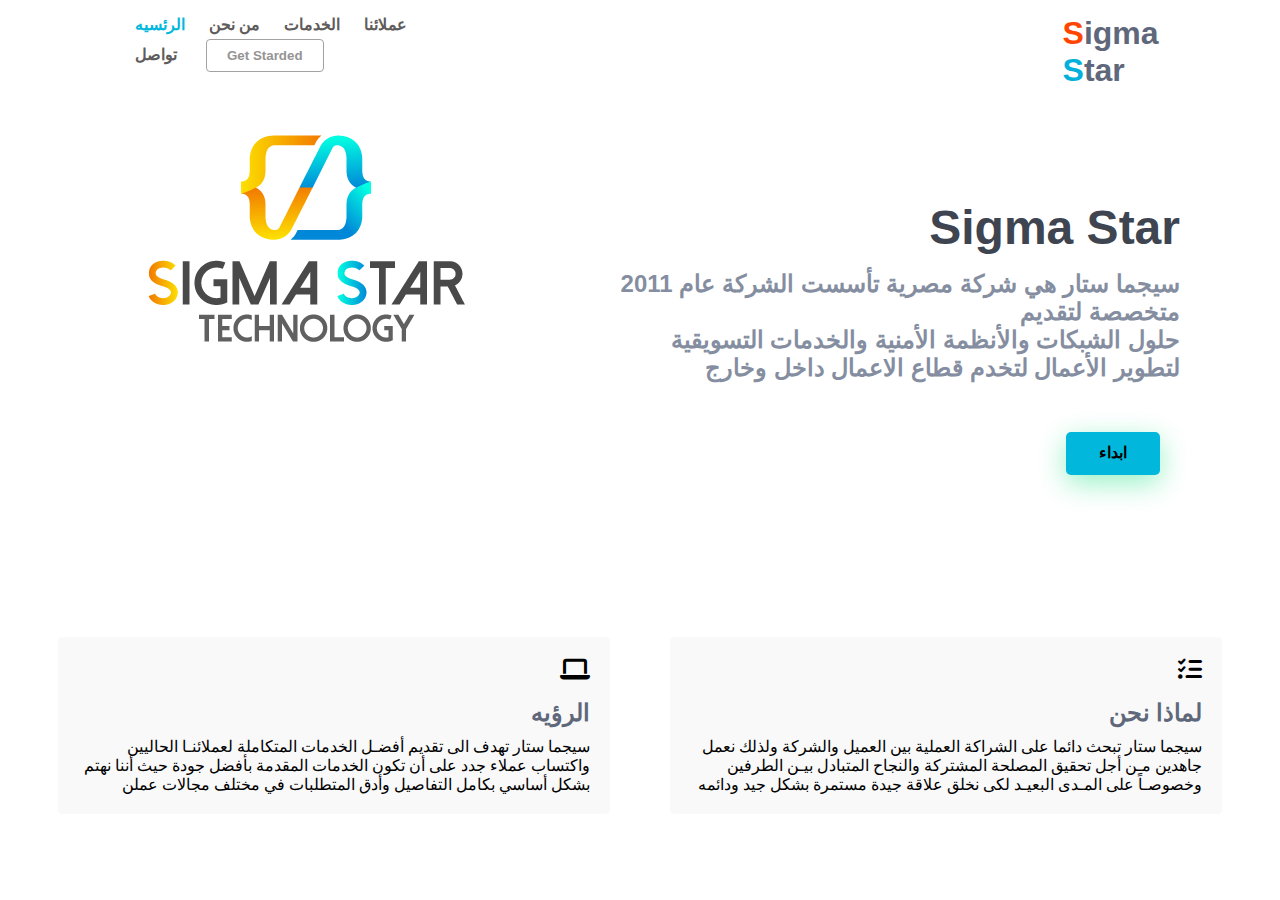
<file: index.html>
<!DOCTYPE html>
<html lang="en">

<head>
    <meta charset="UTF-8">
    <meta name="viewport" content="width=device-width, initial-scale=1.0">
    <title>Sigma Star</title>
    <link rel="stylesheet" href="./css/all.min.css">
    <link rel="stylesheet" href="./css/main.css">

</head>

<body>
    <header class="home">
        <div class="layout">
            <nav class="nav">
                <div class="logo">
                    <a href="./sigma.png"><span class="span1">S</span>igma <span class="span2">S</span>tar</a>
                </div>
                <ul>
                    <li><a href="#" class="name">الرئسيه</a></li>
                    <li><a href="#">من نحن</a></li>
                    <li><a href="#">الخدمات</a></li>
                    <li><a href="#">عملائنا</a></li>
                    <li><a href="#">تواصل</a></li>
                    <li class="button1"><a href="#"><button>Get Starded</button></a></li>

                </ul>

            </nav>

            <section class="bar">
                <div class="name">
                    <h1>
                        Sigma Star
                    </h1>
                    <h2>سيجما ستار هي شركة مصرية تأسست الشركة عام 2011 متخصصة لتقديم
                        <br> حلول الشبكات والأنظمة الأمنية والخدمات
                        التسويقية لتطوير الأعمال لتخدم قطاع الاعمال داخل وخارج</h2>
                    <button class="button">ابداء</button>
                </div>
                <div class="image">
                    <img src="./sigma.png" alt="">
                </div>
            </section>
            <section>
                <div class="box">
                    <div class="first">
                        <div class="icon"> <i class="fa-solid fa-laptop"></i> </div>
                        <h4><a href="الرؤيه">الرؤيه</a></h4>
                        <p>سيجما ستار تهدف الى تقديم أفضـل الخدمات المتكاملة لعملائنـا الحاليين واكتساب عملاء جدد على أن
                            تكون الخدمات المقدمة بأفضل جودة حيث أننا نهتم بشكل أساسي بكامل التفاصيل وأدق المتطلبات في
                            مختلف مجالات عملن</p>
                    </div>
                    <div class="first">
                        <div class="icon"><i class="fa-solid fa-list-check"></i></div>
                        <h4><a href="لماذا نحن">لماذا نحن</a></h4>
                        <p>سيجما ستار تبحث دائما على الشراكة العملية بين العميل والشركة ولذلك نعمل جاهدين مـن أجل تحقيق
                            المصلحة المشتركة والنجاح المتبادل بيـن الطرفين وخصوصـاً على المـدى البعيـد لكى نخلق علاقة
                            جيدة مستمرة بشكل جيد ودائمه</p>
                    </div>
            </section>

            <section>
                <div class="container">
                    <div class="second"><img src="./image/about.png" alt=""></div>
                    <div class="descrip">
                        <div class="heading">
                            <h4>من نحن</h4>
                        </div>
                        <p>سيجما ستار هي شركة مصرية تأسست الشركة عام 2011 متخصصة لتقديم حلول الشبكات والأنظمة الأمنية
                            والخدمات التسويقية لتطوير الأعمال لتخدم قطاع الاعمال داخل وخارج جمهورية مصر العربية. حيث
                            أطلقت شركة سيجما ستار بأحدث ما توصلت إليه تكنولوجيا المعلومات بتطبيقاتها وحلولها وخدماتها
                            المتنوعة؛ حيث تقدم خدماتها بشكل على اعلى درجات الاحترافية والكفاءة المهنية في تخصصنا ونقـوم
                            بالعمل في شتى المجالات حيـث هنا ياتى دور "سيجما ستار “ بخدمات متنوعة تقدم للعملاء حلول فعلية
                            متطورة في كل ما يخص ( التسويق – البرمجة - كاميرات المراقبة - اجهزة الحضور والانصراف - اجهزة
                            التحكم في الدخول والخروج - البوبات الامنية - اجهزة الحريق - اجهزة الانذار – السنترلات -
                            الشبكات - تصميم المواقع - التسويق الالكترونى - توريد أجهزة الكمبيوتر والطابعات ) بالتركيز
                            على جوده تلك المنتجات لترضى حاجات العميل وتتناسب مع كل عميل حسب متطلبات العمل والكيان الخاص
                            به. وتغطى خدماتنا ومنتجاتنا أسواق متعددة داخل وخارج جمهورية مصر العربية حيث تأسست الشركة من
                            خلال نخبة من مهندسی و مبرمجى الاتصالات في مصر؛ ونهدف بذلك لتقديم اكبر خدمة ممكنة وعلى مستوى
                            راقى للعميل حتى يكون راضيا باستمرار لان رضاء العميل هو طموحنا الحقيقى واستمراريته هي قمة
                            النجاح بالنسبة لنا لاننا نؤمن بأهمية الاستقرار والثبات على المدى البعيد بالنسبة لشراكتنا مع
                            العمي</p>
                    </div>
                </div>
            </section>
            <div class="services">
                <div class="discription">
                    <h2>الخدمات</h2>
                    <p>قائمة بأهم الخدمات والمنتجات التي نقدمها لعملاؤنا، والتي قدمناها بالفعل للعديد</p>
                </div>
                <div class="service">
                    <div class="item">
                        <div class="copied"><i class="fa-solid fa-earth-americas"></i></div>
                        <a href="#">التسويق الألكتروني</a>
                    </div>
                    <div class="item">
                        <div class="copied"><i class="fa-solid fa-gauge-simple-high"></i></div><a href="#">الشبكات</a>
                    </div>
                    <div class="item">
                        <div class="copied"><i class="fa-regular fa-file-lines"></i></div><a href="#">الاستضافه</a>
                    </div>
                    <div class="item">
                        <div class="copied"><i class="fa-brands fa-dribbble"></i></div><a href="#">البرمجيات</a>
                    </div>
                </div>
                <div class="service">
                    <div class="item">
                        <div class="copied">
                            <i class="fa-brands fa-codepen"></i>
                        </div class="item"><a href="#">انشاء مواقع</a>
                    </div>
                    <div class="item">
                        <div class="copied"><i class="fa-solid fa-barcode"></i></div><a href="#">الجرافيك</a>
                    </div>
                    <div class="item">
                        <div class="copied"><i class="fa-solid fa-archway"></i></div><a href="#">استشارات تسوقية</a>
                    </div>
                    <div class="item">
                        <div class="copied"><i class="fa-brands fa-slideshare"></i></div><a href="#">الميديا</a>
                    </div>
                </div>
                <div class="service">
                    <div class="item">
                        <div class="copied"><i class="fa-solid fa-qrcode"></i></div><a href="#">انشاء الأنظمة </a>
                    </div>
                    <div class="item">
                        <div class="copied"><i class="fa-solid fa-terminal"></i></div><a href="#">تأسيس وتوريد شبكة
                            السنترال</a>
                    </div>
                    <div class="item">
                        <div class="copied"><i class="fa-solid fa-barcode"></i></div><a href="#">توريد جميع انواع
                            الاجهزه</a>
                    </div>
                    <div class="item">
                        <div class="copied"><i class="fa-solid fa-code"></i></div><a href="#">كاميرات المراقبه</a>
                    </div>
                </div>
                <div class="decsr">
                    <h2>عملائنا </h2>
                    <p>‎تتعامل شركة سيجما ستار مع شريحة كبيرة من العملاء في شتى المجالات سواء مع القطاع الحكومي والعام و
                        القطاع الخاص وعلامات تجارية معروفة في مجالات عديدة من اقتصادية <br>رياضية غير هادفة للربح سواء
                        أفراد أو هيئات ومؤسسات</p>
                </div>
            </div>
            <main class="main">
                <div class="agin">
                    <div class="info">
                        <div class="input">
                          <div class="texta">  <label for="الاسم">الاسم</label></div>
                            <input type="text">
                        </div>
                        <div class="input">
                            
                            <div class="texta"><label for="الاسم">الاميل</label></div>
                            <input type="text">
                        </div>
                        <div class="maw">
                           
                            <div class="texta" ><label for="الاسم">الموضوع</label></div>
                            <input type="text">
                        </div>
                    <div class="textarea">
                        <div class="texta"><label  for="textarea">الرساله</label></div>
                        <textarea name="" id="" cols="76" rows="20"></textarea>
                    </div>
                       <button>ارسل</button>
                    </div>
                    <div class="adress">
                        <div class="aim">
                        <div class="copiedd"><i  class="fa-solid fa-compass"></i></div>
                      <div ><h2>:عنوان</h2>
                    <p>6 شارع محمد عبده -امبابه-الجيزه
                    </p></div>
                    </div>
                    <div class="aim">
                        <div class="copiedd"><i class="fa-regular fa-envelope"></i></div>
                      <div ><h2>:اميل</h2>
                    <p>info@sigmaStra-Co.com</p>
                    </div>
                    </div>
                    <div class="aim">
                        <div class="copiedd"><i class="fa-solid fa-mobile"></i></div>
                      <div ><h2>:تليفون</h2>
                    <p>01101025030 01101025029</p>
                </div>
                </div>
                <div class="googlemaps">
                    <iframe src="https://www.google.com/maps/embed?pb=!1m18!1m12!1m3!1d3452.574424903565!2d31.20743048477462!3d30.077731023954115!2m3!1f0!2f0!3f0!3m2!1i1024!2i768!4f13.1!3m3!1m2!1s0x1458418d9489d829%3A0x9f44d550b651252e!2z2YXYrdmF2K8g2LnYqNiv2Yc!5e0!3m2!1sar!2seg!4v1649658211834!5m2!1sar!2seg" width="100%" height="400" style="border:0;" allowfullscreen="" loading="lazy" referrerpolicy="no-referrer-when-downgrade"></iframe>                    </div>
                </div>
                </div>
                <footer class="footer">
                <h1>
                    Sigma star
                </h1>
                <div class="icons"><i class="fa-brands fa-linkedin"></i>
                     <i class="fa-brands fa-skype"></i>
                     <i class="fa-brands fa-square-instagram"></i>
                     <i class="fa-brands fa-square-facebook"></i>
                     <i class="fa-brands fa-square-twitter"></i>
                </div>
                <div class="copyright"><h3>© Copyright Sigma Star. All Rights Reserved</h3></div>
                <div class="desgin"><h3>Designed by</h3><a href="https://www.facebook.com/profile.php?id=100003984366112">Ahmed Abdallah</a></div>
                </footer>
            </main>
    </header>

</body>

</html>
</file>
<file: css/main.css>
*{
    margin: 0;
  padding: 0;
}
.home{
    background-color: rgb(255, 255, 255);
     width: 100%;
     height: 100vh;
}
.home .layout{
    background-color: rgba(255, 255, 255, 0.2);
    width: 100%;
    height: 100%;
    overflow-x: hidden;
}
.home .layout .nav{
    background-color: rgb(255, 255, 255);
    display: flex;
    justify-content: space-between;
    flex-direction: row-reverse;  
    position: fixed;
    z-index: 5414984191; 
}
.home .layout .nav ul{
    padding-top: 15px;
    padding-bottom: 10px;
    padding-left: 125px;
    font-weight: 700;
}
.home .layout .nav .logo{
    padding-right: 100px;
    font-size: 32px;
    padding-left: 600px;
    margin: 15px 10px;
    font-weight: 700;
    font-family: Raleway,sans-serif;
}
.home .layout .nav .logo a{
    text-decoration: none;
    color: #5f687b;
}
.home .layout .nav .logo .span1{
    color: orangered;
}
.home .layout .nav .logo .span2{
    color: #03b0db;
}
.home .layout .nav ul li{
display: inline;
list-style: none;
margin: 10px;
}
.home .layout .nav ul li a{
text-decoration: none;
color: rgb(95, 92, 92);
}
.home .layout .nav ul li :hover {
    color: #01b8dc;
}
.home .layout .nav ul li .name{
    color: #01b8dc;
}
.home .layout .nav ul li .name img{
  
}
.home .nav ul button{
  padding: 8px 20px;
  border-radius: 4px;
  margin: 5px;
  border: 1px  solid rgb(164, 161, 165);;
  background-color: rgba(128, 128, 128, 0);
  color: rgb(149, 148, 148);
  cursor: pointer;
  font-weight: 600;
}
.home .nav ul button:hover{
    background: #206bfb;
    color: #ffffff;
    border-color: #206bfb
}
.home .bar{
    background-color: rgb(255, 255, 255);
    width: auto;
    height: auto;
   display: flex;
   margin-bottom: 100px;
 flex-direction: row-reverse
 
}
.home .bar .name{
    margin-top: 200px;
    margin-right: 100px;
    text-align: right;
    font-size: 20px;
    font-family: Raleway,sans-serif;
    width: 50%;
    color: #858ea1;
}
.home .bar .name h1{
    text-align: right;
    font-size: 48px;
    padding-bottom: 5px;
    font-weight: 700;
    color: #3e4450;
}
.home .bar .name h2{
    color: #858ea1;
    margin: 10px 0 30px 0;
    font-size: 24px;
    font-family: Raleway,sans-serif;
}
.box{
    width: 100%;
    height: auto;
    text-align: right;
    display: flex;
    justify-content: space-evenly;
    background-color: #ffffff;
    margin-bottom: 120px;
}
.icon{
    font-size: x-large;
    margin: 0 0 15px 0;
}
.box .first{
    width: 40%;
    height: 100%;
    background-color: #f9f9fa;
    padding: 20px;
    border: 1px solid rgb(255, 255, 255);
    border-radius: 5px;
}
.box h4 a {
    font-size: 24px;
    display: flex;
    justify-content: end;
    padding-bottom: 10px;
    text-decoration: none;
    color: #5f687b;
}

.button{
    cursor: pointer;
    font-size: 16px;
    font-family: Raleway,sans-serif;
    font-weight: 700;
    padding: 10px 32px 12px 32px;
    margin: 20px;
background-color:#01b8dc ;
border: 1px solid rgba(136, 73, 73,0);
border-radius: 5px;
box-shadow: 0 8px 28px rgba(22,223,126,.45);
}
.button:hover{
    background: #206bfb;
    color: #ffffff;
    border-color: #206bfb
}
.container{
    width: 100%;
    height: auto;
    background-color: #ffffff;
    display: flex;
    justify-content: space-around;
    flex-direction: row-reverse;
    margin-bottom: 100px;
}
.container .second img{
    width: 100%;
    height: 400px;
    margin-right: 120px;    
}
.container .descrip{
    width: 40%;
    height: 300px;
    background-color: #ffffff;
    margin-left: 80px;
    text-align: right;
    font-family: "Open Sans",sans-serif;
    color: #444;
}
.container .descrip .heading{
    font-weight: 700;
    font-size: 30px;
    color: #5f687b;
    font-family: "Open Sans",sans-serif;
}
.services{
    width: 100%;
    height: auto;
    background-color: #f9f9fa;
}
.services .discription h2{
    text-shadow: 0px 25px  rgb(160, 160, 160);
    color: #5f687b;
    font-size: 32px;
    font-weight: 700;
text-align: center;
margin-bottom: 50px;
padding-top: 100px;
}
.services .discription{
    font-size: 24px;
    text-align: center;
    margin-bottom: 30px;
    font-family: "Open Sans",sans-serif;
   color: #5f687b;
}
.services .service{
    width:100%;
    background-color: #f9f9fa;
    display: flex;
    flex-wrap: nowrap;
    justify-content: space-evenly;
    padding-bottom: 100px;
}
.services .service .item{
    width: 20%;
    height: 60px;
    border: 1px solid rgb(255, 255, 255);
    text-align: center;
    padding-bottom: 50px;
    margin-bottom: 10px;
    background-color:white ;
    font-size: 24px;
    font-weight: 700;
    font-family: "Open Sans",sans-serif;
}
.services .service .item:hover a{
    color: #206bfb;
}
.services .service .item a{
    text-decoration: none;
    color: #5f687b;
}
.copied{
   margin-bottom: 10px; 
   margin-top: 10px;
    color: #01b8dc;
    font-size: larger;
}
.services .decsr{
    background-color:#f9f9fa;
    height: 200px;
}
.services .decsr h2{
    text-shadow: 10px 25px  rgb(170, 164, 164);
        color: #5f687b;
    font-size: 32px;
    font-weight: 700;
text-align: center;
margin-bottom: 50px;
}
.services .decsr p{
    font-size: 20px;
    text-align: center;
    margin-bottom: 30px;
    font-family: "Open Sans",sans-serif;
    color: #444;
    font-weight: 500;
}
.main{
    width: 100%;
    height: auto;
    background-color: #ffffff;
}
.main .agin{
    width: 100%;
    height: auto;
    background-color: #ffffff;
    display: flex;
}
.main .agin .info{
    width: 47%;
    margin-left: 150px;
    background-color: #f5f5f5;
    display: flex;
    flex-wrap: wrap;
    flex-direction: row-reverse;
    font-family: "Open Sans",sans-serif;
    color: #444;
    padding-top: 20px;
    border-top: 3px solid #01b8dc;
    border-bottom:3px solid #01b8dc ;
    padding-bottom: 10px;
}
.main .agin .info .input{
    width: 40%;
    text-align: right;
    font-family: "Open Sans",sans-serif;
    color: #444;
    margin-right: 30px;
}
.main .agin .info .input input{
    height: 44px; 
    width: 90%;
    margin-bottom: 30px;
    border: 1px solid black;
    border-radius: 5px;
    font-family: "Open Sans",sans-serif;
   
}
.main .agin .info .maw{
    width:100%;
    text-align: right;
    padding-right: 20px;
    margin-right: 9px;
    font-family: "Open Sans",sans-serif;
    color: #444;
    
}
.main .agin .info .maw input{
    width: 84%;
    height: 44px;
    border: 1px solid black;
    border-radius: 5px;

}
.textarea{
    width: 100%;
    margin-top: 20px;
}
.textarea textarea{
    margin-left: 105px;
}
.textarea label{
    margin-right: 35px;
}
.texta{
    width: auto;
    height: auto;
    text-align: right!important;
    padding: 0px;
    margin : 0px;
    font-family: "Open Sans",sans-serif;
    color: #444;
}
.info button{
    cursor: pointer;
    padding: 10px 24px;
    text-align: center;
    margin-top: 20px;
    margin-right: 280px;
    background-color: #01b8dc;
    border-radius: 4px;
    border: #f5f5f5;
}
.info button:hover{
    background: #206bfb;
    color: #ffffff;
    border-color: #206bfb;
}
.main .agin .adress{
    width:25% ;
    height: auto;
    background-color:#f5f5f5;
    text-align: right;
    padding-right: 20px;
    padding-top: 35px;
    float: top;
    margin-left: 30px;
    border-top: 3px solid #01b8dc;
    border-bottom:3px solid #01b8dc ;
    padding-bottom: 10px;
    
}
.copiedd{
    width: 5px;
    height: auto;
   float: left;
    font-size: x-large;
    margin-left: 15px;
}
.aim{
    width: 100%;
    margin-bottom: 30px;
}
.googlemaps{
    margin-left: 20px;
}
.footer{
    margin-top: 50px;
    width: 100%;
    height: 270px;
    background-color: #f5f5f5;
}
.footer h1{
    font-weight: 700;
    font-size: 36px;
    font-family: Poppins,sans-serif;
    color: #5f687b;
    text-align: center;
    padding-top: 80px;
}
.icons{
    text-align: center;
    padding-top: 20px;
    font-size: xx-large;
    color: #5f687b;
}
.copyright{
    text-align: left;
    margin-top: 70px;
    color: #5f687b;
    font-size: small;
    margin-left: 50px;
}
.desgin{
    text-align: right;
    margin-bottom: 100px;
    background-color:#f5f5f5 ;
    padding-right: 20px;
    margin-bottom:20px ;
}
.desgin a{
    text-decoration: none;
}
@media (max-width: 600px){
.image {
    width: 80%;
}
}
@media (max-width: 750px){
.image {
    width: 70%;
}
}
@media (max-width: 1000px){
    .image {
    width: 50%;
}
}
</file>
